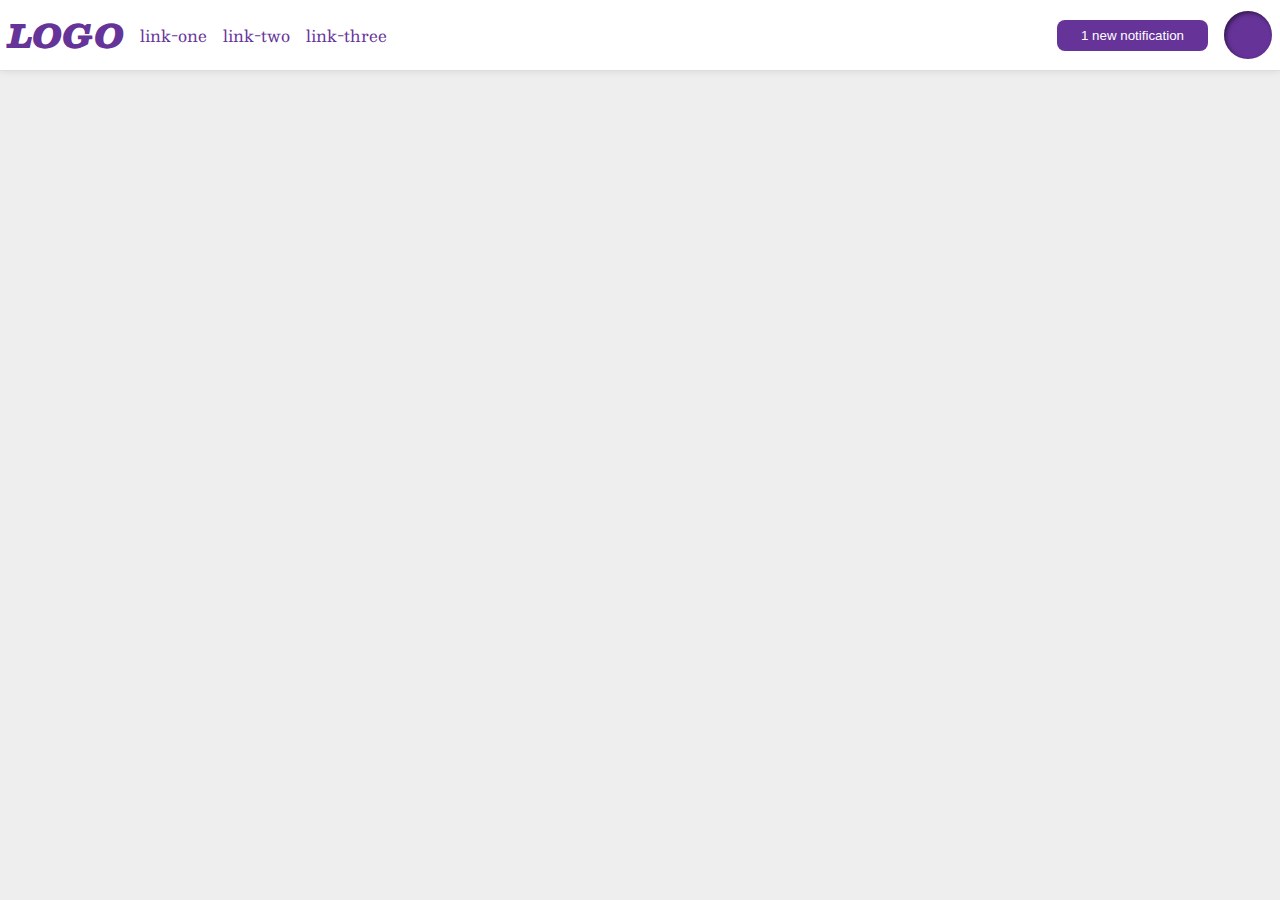
<file: foundations/flex/03-flex-header-2/index.html>
<!DOCTYPE html>
<html lang="en">
  <head>
    <meta charset="UTF-8">
    <meta http-equiv="X-UA-Compatible" content="IE=edge">
    <meta name="viewport" content="width=device-width, initial-scale=1.0">
    <title>Flex Header 2</title>
    <link rel="stylesheet" href="style.css">
  </head>
  <body>
    <div class="header">
      <div class="left">
        <div class="logo">
          LOGO
        </div>
        <ul class="links">
          <li><a href="https://google.com">link-one</a></li>
          <li><a href="https://google.com">link-two</a></li>
          <li><a href="https://google.com">link-three</a></li>
        </ul>
      </div>
      <div class="right">
        <button class="notifications">
          1 new notification
        </button>
        <div class="profile-image"></div>
      </div>
    </div>
  </body>
</html>
</file>
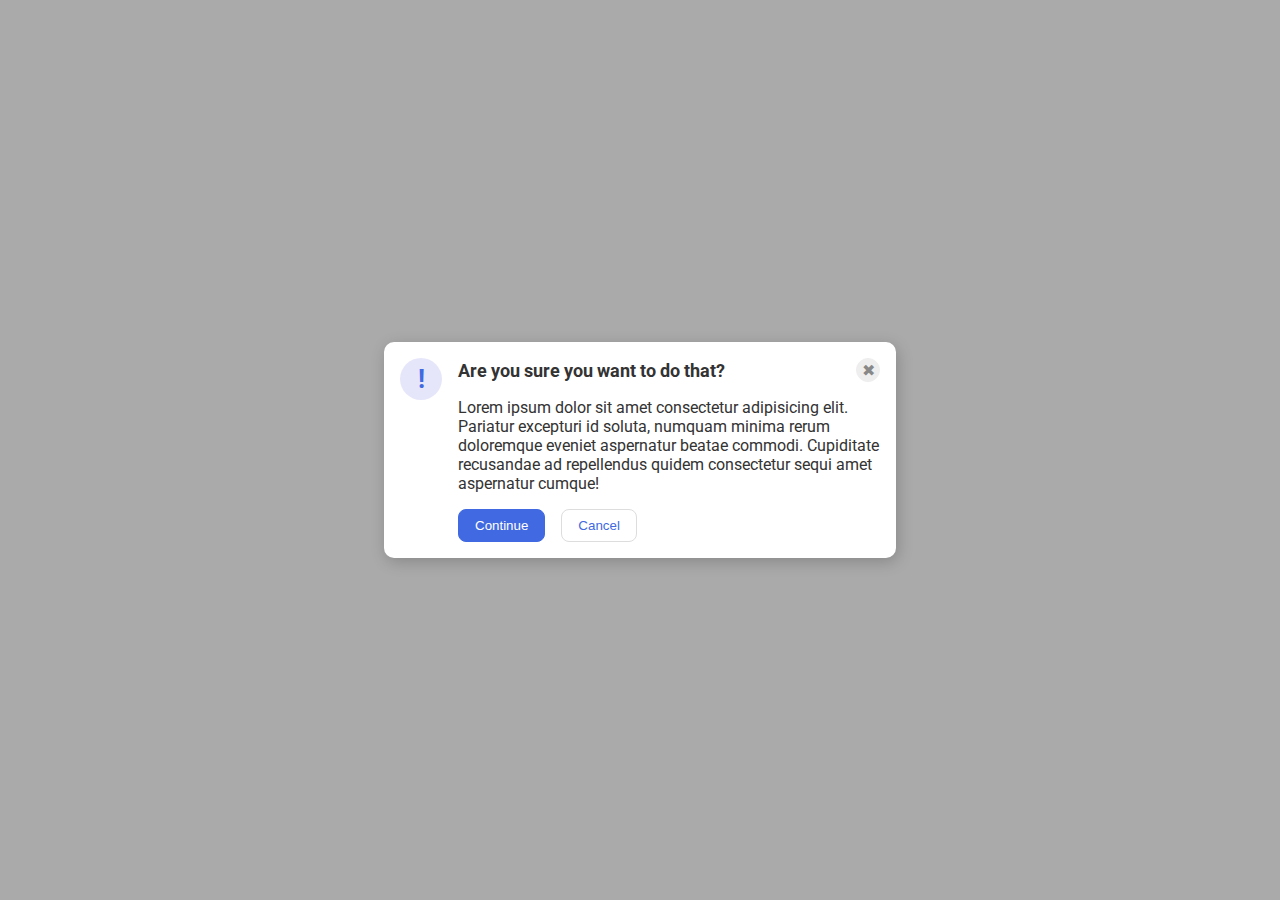
<file: foundations/flex/05-flex-modal/index.html>
<!DOCTYPE html>
<html lang="en">
  <head>
    <meta charset="UTF-8">
    <meta http-equiv="X-UA-Compatible" content="IE=edge">
    <meta name="viewport" content="width=device-width, initial-scale=1.0">
    <link rel="stylesheet" href="style.css">
    <title>Modal</title>
  </head>
  <body>
    <div class="modal">
      <div class="icon">!</div>
      <div class="contenedor">
        <div class="contenedor-header">
          <div class="header">Are you sure you want to do that?</div>
          <button class="close-button">✖</button>
        </div>
        <div class="text">Lorem ipsum dolor sit amet consectetur adipisicing elit. Pariatur excepturi id soluta, numquam
          minima rerum doloremque eveniet aspernatur beatae commodi. Cupiditate recusandae ad repellendus quidem
          consectetur sequi amet aspernatur cumque!
        </div>
        <div class="contenedor-footer">
          <button class="continue">Continue</button>
          <button class="cancel">Cancel</button>
        </div>
      </div>
    </div>
  </body>
</html>
</file>
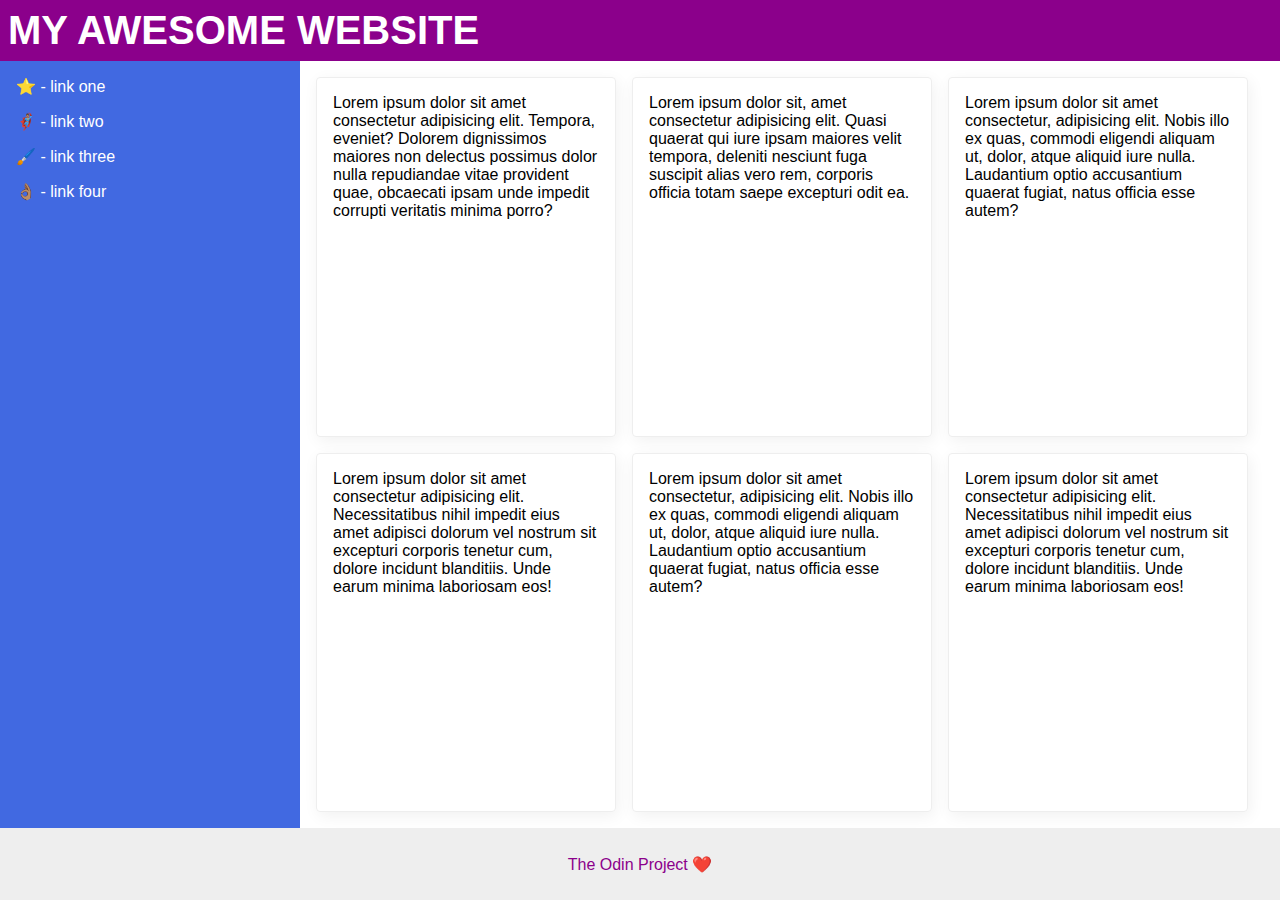
<file: foundations/flex/07-flex-layout-2/index.html>
<!DOCTYPE html>
<html lang="en">
  <head>
    <meta charset="UTF-8">
    <meta http-equiv="X-UA-Compatible" content="IE=edge">
    <meta name="viewport" content="width=device-width, initial-scale=1.0">
    <title>The Holy Grail</title>
    <link rel="stylesheet" href="style.css">
  </head>
  <body>
    <header class="header">
      MY AWESOME WEBSITE
    </header>

    <main>
      <aside class="sidebar">
        <ul>
          <li><a href="#">⭐ - link one</a></li>
          <li><a href="#">🦸🏽‍♂️ - link two</a></li>
          <li><a href="#">🖌️ - link three</a></li>
          <li><a href="#">👌🏽 - link four</a></li>
        </ul>
      </aside>

      <div class="cards">
        <div class="card">Lorem ipsum dolor sit amet consectetur adipisicing elit. Tempora, eveniet? Dolorem dignissimos
          maiores non delectus possimus dolor nulla repudiandae vitae provident quae, obcaecati ipsam unde impedit
          corrupti veritatis minima porro?
        </div>
        <div class="card">Lorem ipsum dolor sit, amet consectetur adipisicing elit. Quasi quaerat qui iure ipsam maiores
          velit tempora, deleniti nesciunt fuga suscipit alias vero rem, corporis officia totam saepe excepturi odit ea.
        </div>
        <div class="card">Lorem ipsum dolor sit amet consectetur, adipisicing elit. Nobis illo ex quas, commodi eligendi
          aliquam ut, dolor, atque aliquid iure nulla. Laudantium optio accusantium quaerat fugiat, natus officia esse
          autem?
        </div>
        <div class="card">Lorem ipsum dolor sit amet consectetur adipisicing elit. Necessitatibus nihil impedit eius
          amet
          adipisci dolorum vel nostrum sit excepturi corporis tenetur cum, dolore incidunt blanditiis. Unde earum minima
          laboriosam eos!
        </div>
        <div class="card">Lorem ipsum dolor sit amet consectetur, adipisicing elit. Nobis illo ex quas, commodi eligendi
          aliquam ut, dolor, atque aliquid iure nulla. Laudantium optio accusantium quaerat fugiat, natus officia esse
          autem?
        </div>
        <div class="card">Lorem ipsum dolor sit amet consectetur adipisicing elit. Necessitatibus nihil impedit eius
          amet
          adipisci dolorum vel nostrum sit excepturi corporis tenetur cum, dolore incidunt blanditiis. Unde earum minima
          laboriosam eos!
        </div>
      </div>
    </main>
    
    <footer class="footer">
      The Odin Project ❤️
    </footer>
  </body>
</html>
</file>
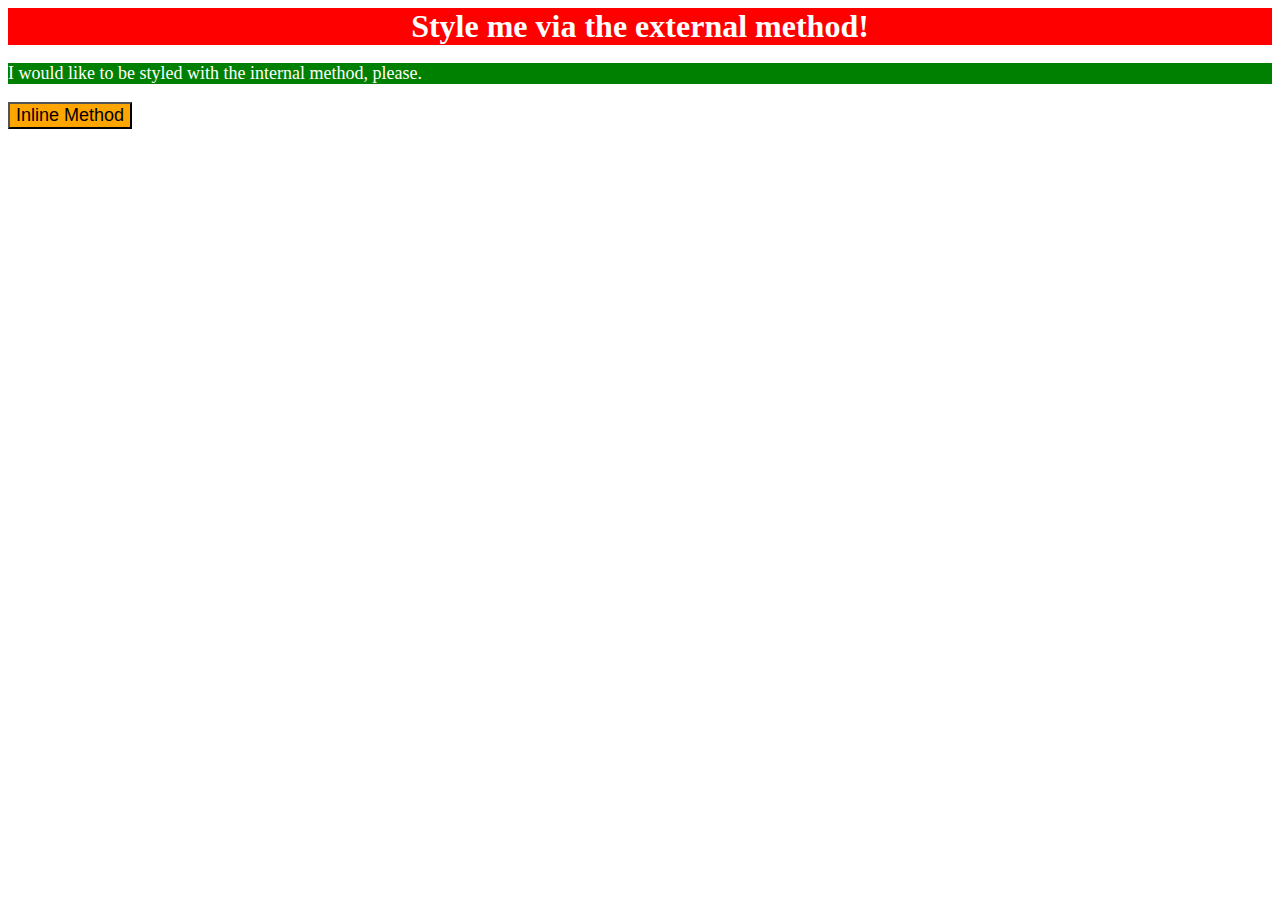
<file: foundations/intro-to-css/01-css-methods/index.html>
<!DOCTYPE html>
<html lang="en">
  <head>
    <meta charset="UTF-8">
    <meta http-equiv="X-UA-Compatible" content="IE=edge">
    <meta name="viewport" content="width=device-width, initial-scale=1.0">
    <title>Methods for Adding CSS</title>

    <link rel="stylesheet" href="style.css">

    <style>
      p {
        background-color: green;
        color: white;
        font-size: 18px;
      }
    </style>
  </head>
  <body>
    <div>Style me via the external method!</div>
    <p>I would like to be styled with the internal method, please.</p>
    <button style="background-color: orange; font-size: 18px">Inline Method</button>
  </body>
</html>
</file>
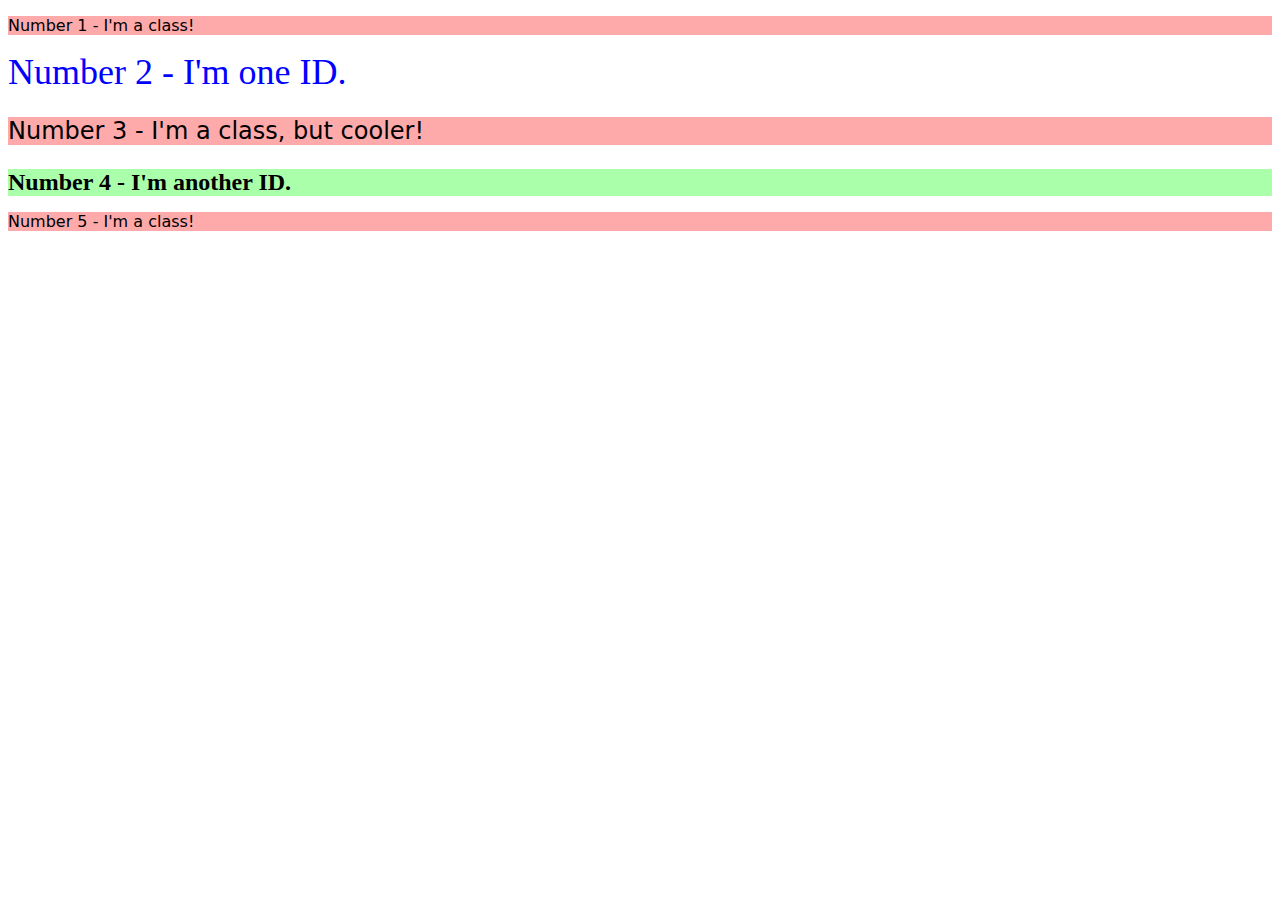
<file: foundations/intro-to-css/02-class-id-selectors/index.html>
<!DOCTYPE html>
<html lang="en">
  <head>
    <meta charset="UTF-8">
    <meta http-equiv="X-UA-Compatible" content="IE=edge">
    <meta name="viewport" content="width=device-width, initial-scale=1.0">
    <title>Class and ID Selectors</title>
    <link rel="stylesheet" href="style.css">
  </head>
  <body>
    <p class="numero1">Number 1 - I'm a class!</p>
    <div id="numero2">Number 2 - I'm one ID.</div>
    <p class="numero3">Number 3 - I'm a class, but cooler!</p>
    <div id="numero4">Number 4 - I'm another ID.</div>
    <p class="numero5">Number 5 - I'm a class!</p>
  </body>
</html>
</file>
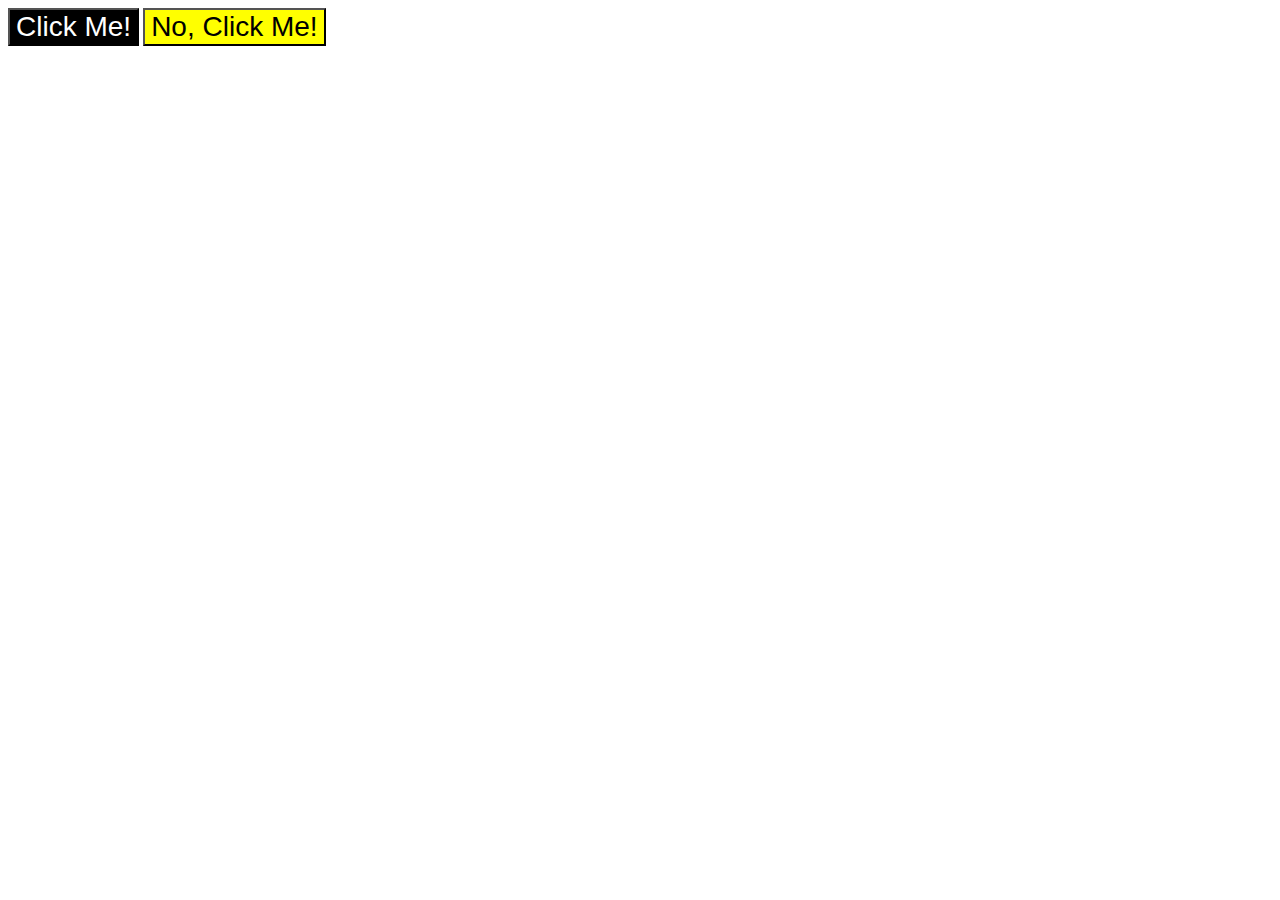
<file: foundations/intro-to-css/03-grouping-selectors/index.html>
<!DOCTYPE html>
<html lang="en">
  <head>
    <meta charset="UTF-8">
    <meta http-equiv="X-UA-Compatible" content="IE=edge">
    <meta name="viewport" content="width=device-width, initial-scale=1.0">
    <title>Grouping Selectors</title>
    <link rel="stylesheet" href="style.css">
  </head>
  <body>
    <button class="boton1">Click Me!</button>
    <button class="boton2">No, Click Me!</button>
  </body>
</html>
</file>
<file: foundations/flex/03-flex-header-2/style.css>
/* this is some magical font-importing.  
you'll learn about it later. */
@import url('https://fonts.googleapis.com/css2?family=Besley:ital,wght@0,400;1,900&display=swap');

body {
  margin: 0;
  background: #eee;
  font-family: Besley, serif;
}

.header {
  background: white;
  border-bottom: 1px solid #ddd;
  box-shadow: 0 0 8px rgba(0,0,0,.1);

  display: flex;
  align-items: center;
  justify-content: space-between;
  padding: 8px;
}

.profile-image {
  background: rebeccapurple;
  box-shadow: inset 2px 2px 4px rgba(0,0,0,.5);
  border-radius: 50%;
  width: 48px;
  height: 48px;
}

.logo {
  color: rebeccapurple;
  font-size: 32px;
  font-weight: 900;
  font-style: italic;
}

button {
  border: none;
  border-radius: 8px;
  background: rebeccapurple;
  color: white;
  padding: 8px 24px;
}

a {
  /* this removes the line under our links */
  text-decoration: none;
  color: rebeccapurple;
}

ul {
  list-style-type: none;
  margin: 0;
  padding: 0;

  display: flex;
  gap: 16px;
}
.left,
.right{
  display: flex;
  align-items: center;
  gap: 16px;
}
</file>
<file: foundations/flex/05-flex-modal/style.css>
@import url('https://fonts.googleapis.com/css2?family=Roboto:wght@400;700&display=swap');

html, body {
  height: 100%;
}

body {
  font-family: Roboto, sans-serif;
  margin: 0;
  background: #aaa;
  color: #333;
  /* I'll give you this one for free lol */
  display: flex;
  align-items: center;
  justify-content: center;
}

.modal {
  background: white;
  width: 480px;
  border-radius: 10px;
  box-shadow: 2px 4px 16px rgba(0,0,0,.2);
  padding: 1rem;
  display: flex;
  gap: 1rem;
}

.icon {
  color: royalblue;
  font-size: 26px;
  font-weight: 700;
  background: lavender;
  width: 42px;
  height: 42px;
  border-radius: 50%;
  display: flex;
  align-items: center;
  justify-content: center;

  flex-shrink: 0;
}

.close-button {
  background: #eee;
  border-radius: 50%;
  color: #888;
  font-weight: 400;
  font-size: 16px;
  height: 24px;
  width: 24px;
  display: flex;
  align-items: center;
  justify-content: center;
  border: 1px solid #eee;
  padding: 0;
}

button {
  cursor: pointer;
  padding: 8px 16px;
  border-radius: 8px;
}

button.continue {
  background: royalblue;
  border: 1px solid royalblue;
  color: white;
}

button.cancel {
  background: white;
  border: 1px solid #ddd;
  color: royalblue;
}

.contenedor{
  display: flex;
  flex-direction: column;
  gap: 1rem;
}
.contenedor-header{
  display: flex;
  align-items: center;
  justify-content: space-between;
  font-size: 18px;
  font-weight: bold;
}
.contenedor-footer{
  display: flex;
  gap: 1rem;
}
</file>
<file: foundations/flex/07-flex-layout-2/style.css>
html{
  box-sizing: border-box;
}
*, *:before, *:after {
  box-sizing: inherit;
  margin: 0;
  padding: 0;
}

body {
  font-family: -apple-system, BlinkMacSystemFont, 'Segoe UI', Roboto, Oxygen, Ubuntu, Cantarell, 'Open Sans', 'Helvetica Neue', sans-serif;
  margin: 0;
  padding: 0;
  min-height: 100vh;

  display: flex;
  flex-direction: column;
}

.header {
  background: darkmagenta;
  color: white;

  font-weight: bold;
  font-size: 2.5rem;
  padding: .5rem;
}

.footer {
  height: 72px;
  background: #eee;
  color: darkmagenta;

  display: flex;
  justify-content: center;
  align-items: center;
}

.sidebar {
  width: 300px;
  background: royalblue;
  box-sizing: border-box;
  flex-shrink: 0;
}

.card {
  border: 1px solid #eee;
  box-shadow: 2px 4px 16px rgba(0,0,0,.06);
  border-radius: 4px;
  width: 300px;
  padding: 1rem;
}

main{
  flex: 1;
  display: flex;
}
.cards{
  padding: 1rem;
  display: flex;
  flex-wrap: wrap;
  gap: 1rem;
}
ul{
  padding: 1rem;
  list-style-type: none;

  display: flex;
  flex-direction: column;
  gap: 1rem;
}
a{
  text-decoration: none;
  color: white;
  font-size: 1rem;
}
</file>
<file: foundations/intro-to-css/01-css-methods/style.css>
div{
    background-color: red;
    font-size: 32px;
    text-align: center;
    color: white;
    font-weight: bold;
}
</file>
<file: foundations/intro-to-css/02-class-id-selectors/style.css>
.numero1,
.numero3,
.numero5
{
    background-color: #ffaaaa;
    font-family: verdana, "dejavu sans", sans-serif;
}
.numero3{
    font-size: 24px;
}
#numero2{
    color: blue;
    font-size: 36px;
}
#numero4{
    background-color: #aaffaa;
    font-size: 24px;
    font-weight: bold;
}
</file>
<file: foundations/intro-to-css/03-grouping-selectors/style.css>
.boton1,
.boton2 {
    font-family: Helvetica, "Times New Roman", sans-serif;
    font-size: 28px;
}
.boton1{
    background-color: black;
    color: white;
}
.boton2{
    background-color: yellow;
}
</file>
